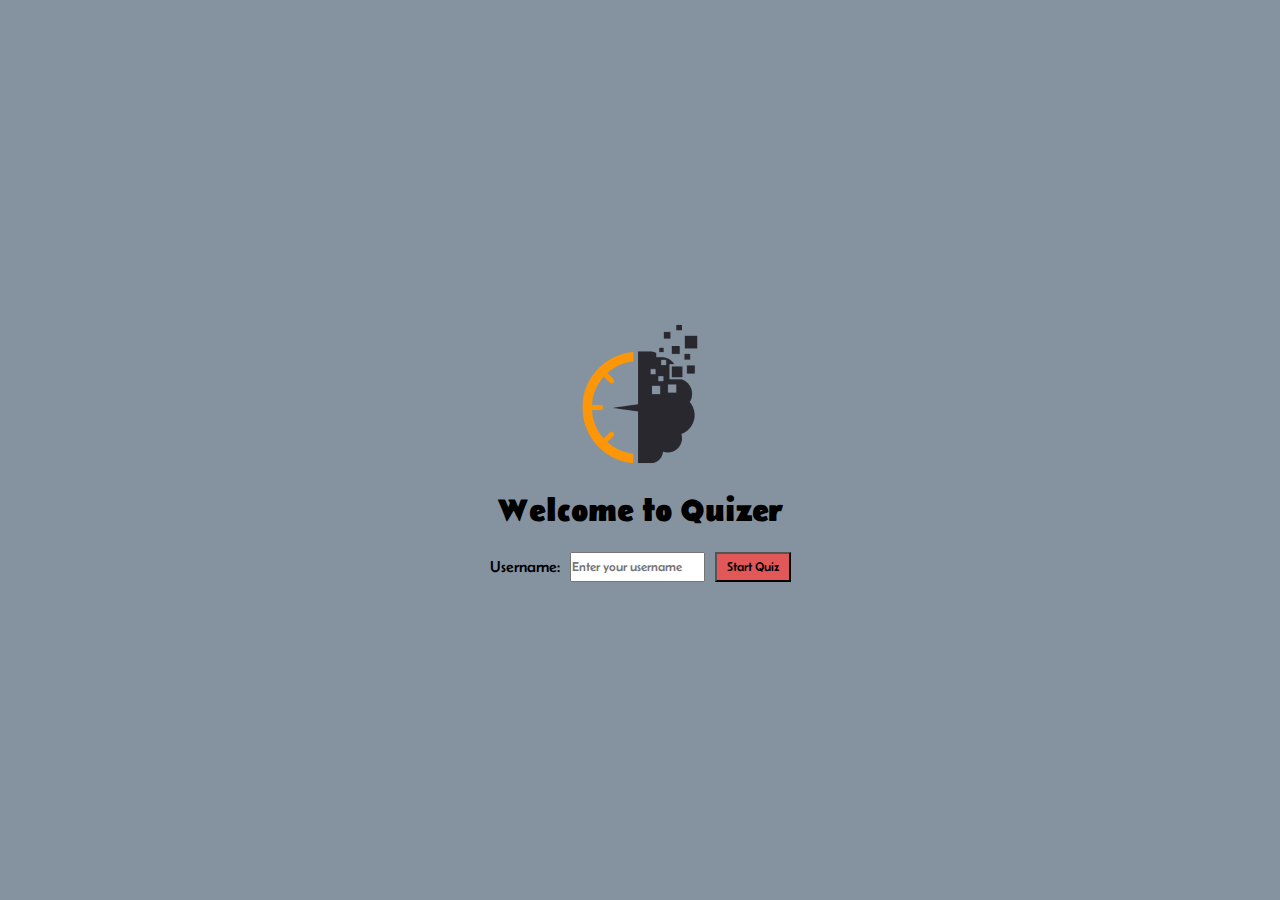
<file: index.html>
<!DOCTYPE html>
<html lang="en">

<head>
    <meta charset="UTF-8">
    <meta http-equiv="X-UA-Compatible" content="IE=edge">
    <meta name="viewport" content="width=device-width, initial-scale=1.0">

    <!-- Link to Google Fonts -->
    <link rel="preconnect" href="https://fonts.googleapis.com">
    <link rel="preconnect" href="https://fonts.gstatic.com" crossorigin>
    <link href="https://fonts.googleapis.com/css2?family=Belanosima&display=swap" rel="stylesheet">

    <!-- Link to custom CSS file -->
    <link rel="stylesheet" href="assets/css/style.css">

    <title>Quizer</title>
</head>

<body>

    <!-- Username field section -->
    <div class="username-field">
        <div><img class="logo" src="assets/images/quizer_logo3.png" alt="logo"></div>
        <dv>
            <h1>Welcome to Quizer</h1>
        </dv>
        <form id="username-form">
            <!-- Input group for username -->
            <div class="input-group">
                <label for="username-input">Username:</label>
                <input type="text" id="username-input" placeholder="Enter your username">

                <!-- Start Quiz button -->
                <button class="button-start" id="start-button">Start Quiz</button>
            </div>
        </form>
    </div>

    <!-- Script tag to include the JavaScript file -->
    <script src="assets/js/username.js"></script>
</body>

</html>
</file>
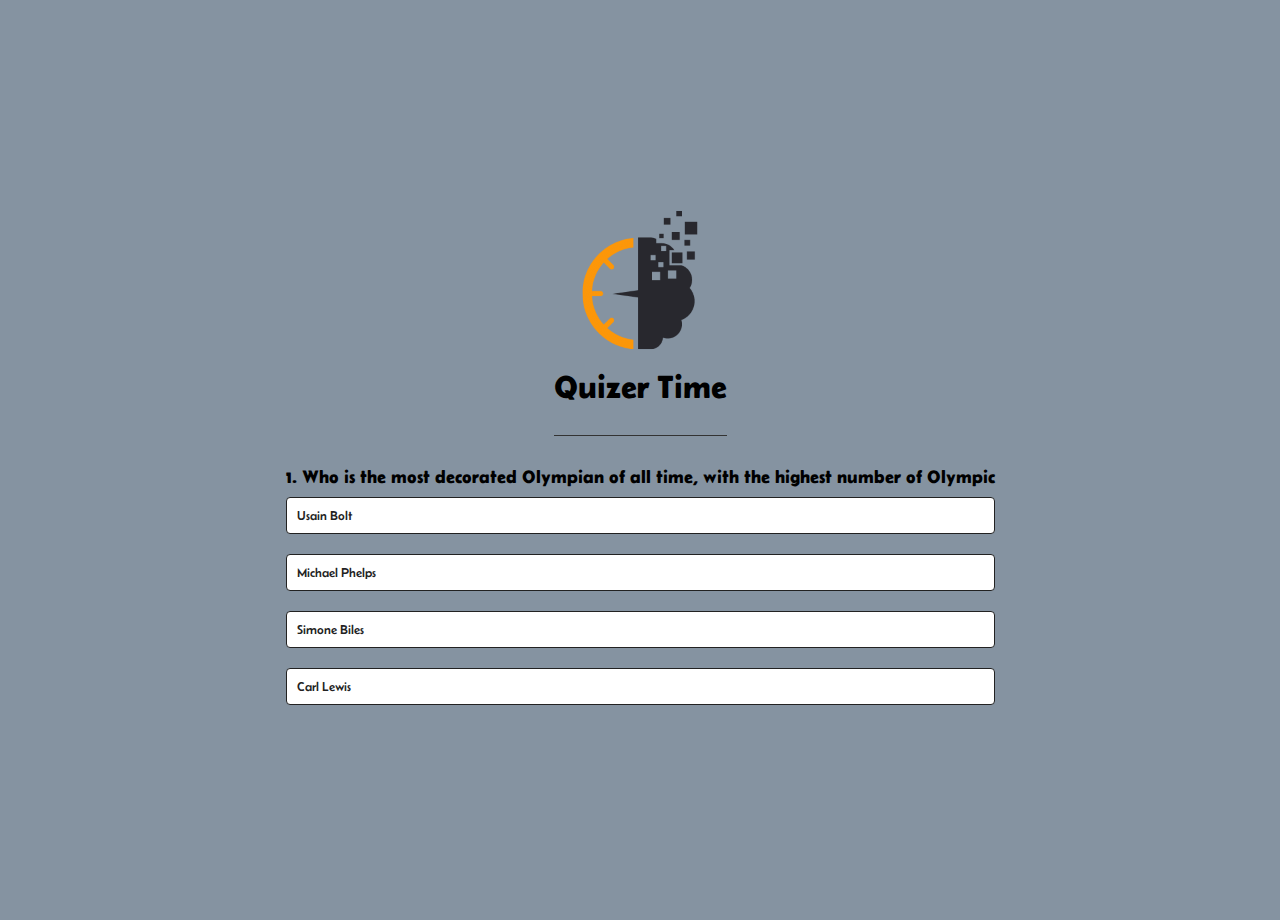
<file: quiz.html>
<!DOCTYPE html>
<html lang="en">

<head>
    <meta charset="UTF-8">
    <meta http-equiv="X-UA-Compatible" content="IE=edge">
    <meta name="viewport" content="width=device-width, initial-scale=1.0">

    <!-- Link to Google Fonts -->
    <link rel="preconnect" href="https://fonts.googleapis.com">
    <link rel="preconnect" href="https://fonts.gstatic.com" crossorigin>
    <link href="https://fonts.googleapis.com/css2?family=Belanosima&display=swap" rel="stylesheet">

    <!-- Link to custom CSS file -->
    <link rel="stylesheet" href="assets/css/style.css">

    <title>Quizer</title>
</head>

<body>

    <!-- Main app section -->
    <div class="app">
        <div><img class="logo" src="assets/images/quizer_logo3.png" alt="logo"></div>

        <!-- Heading -->
        <h1>Quizer Time</h1>

        <!-- Quiz questions section -->
        <div class="quiz-questions">
            <h2 id="question"></h2>

            <!-- Choice buttons -->
            <div id="choice-buttons">
                <button class="btn"></button>
                <button class="btn"></button>
                <button class="btn"></button>
                <button class="btn"></button>
            </div>

            <!-- Next button -->
            <button id="next-button">Next</button>
        </div>
    </div>

    <!-- Script tag to include the JavaScript file -->
    <script src="assets/js/script.js"></script>
</body>

</html>
</file>
<file: assets/css/style.css>
/* Reset styles for all elements */
* {
    margin: 0;
    padding: 0;
    font-family: 'Belanosima', sans-serif;
    box-sizing: border-box;
}

/* Styles for username field and app container */
.username-field,
.app {
    display: flex;
    flex-direction: column;
    justify-content: center;
    align-items: center;
    height: 100vh;
    /* Adjust the height as needed */
}

/* Styles for input groups and app container */
.input-group,
.app {
    display: flex;
    gap: 10px;
    margin-top: 20px;
}

/* Styles for input group labels, inputs, and buttons */
.input-group label,
.input-group input,
.input-group button {
    margin: 0;
}

/* Styles for input group labels */
.input-group label {
    display: flex;
    align-items: center;
}

/* Styles for input group inputs and buttons */
.input-group input,
.input-group button {
    height: 30px;
}

/* Styles for input group buttons */
.input-group button {
    padding: 0 10px;
    background: rgb(226, 88, 88);
}

/* Styles for the logo within username field */
.username-field img {
    margin-bottom: 20px;
    /* Optional: Add margin-bottom to the logo */
}

/* Styles for hover effects on start button and other buttons */
.button-start:hover,
.btn:hover:not([disabled]) {
    background-color: #f3a2a2;
    transition: 0.1s;
}

/* Styles for disabled buttons */
.btn:disabled {
    cursor: no-drop;
}

/* Body styles */
body {
    background: #8593a1;
}

/* Styles for app heading */
.app h1 {
    font-weight: 25px;
    /* Incorrect: Remove this line or fix the value */
    font-weight: 600;
    border-bottom: 1px solid #333;
    padding-bottom: 30px;
}

/* Styles for quiz questions */
.quiz-questions {
    padding: 20px 0;
}

/* Styles for quiz question headings */
.quiz-questions h2 {
    font-size: 18px;
    font-weight: 600;
}

/* Styles for general buttons */
.btn {
    background: #fff;
    color: #222;
    font-weight: 500;
    width: 100%;
    border: 1px solid #222;
    padding: 10px;
    margin: 10px 0;
    text-align: left;
    border-radius: 4px;
    cursor: pointer;
}

/* Styles for next button */
#next-button {
    background: rgb(226, 88, 88);
    font-weight: 500;
    width: 150px;
    border: 0;
    padding: 10px;
    margin: 20px auto 0;
    border-radius: 4px;
    cursor: pointer;
    display: none;
}

/* Styles for correct answer highlighting */
.correct {
    background: #1fc065;
}

/* Styles for incorrect answer highlighting */
.incorrect {
    background: #c02323;
}
</file>
